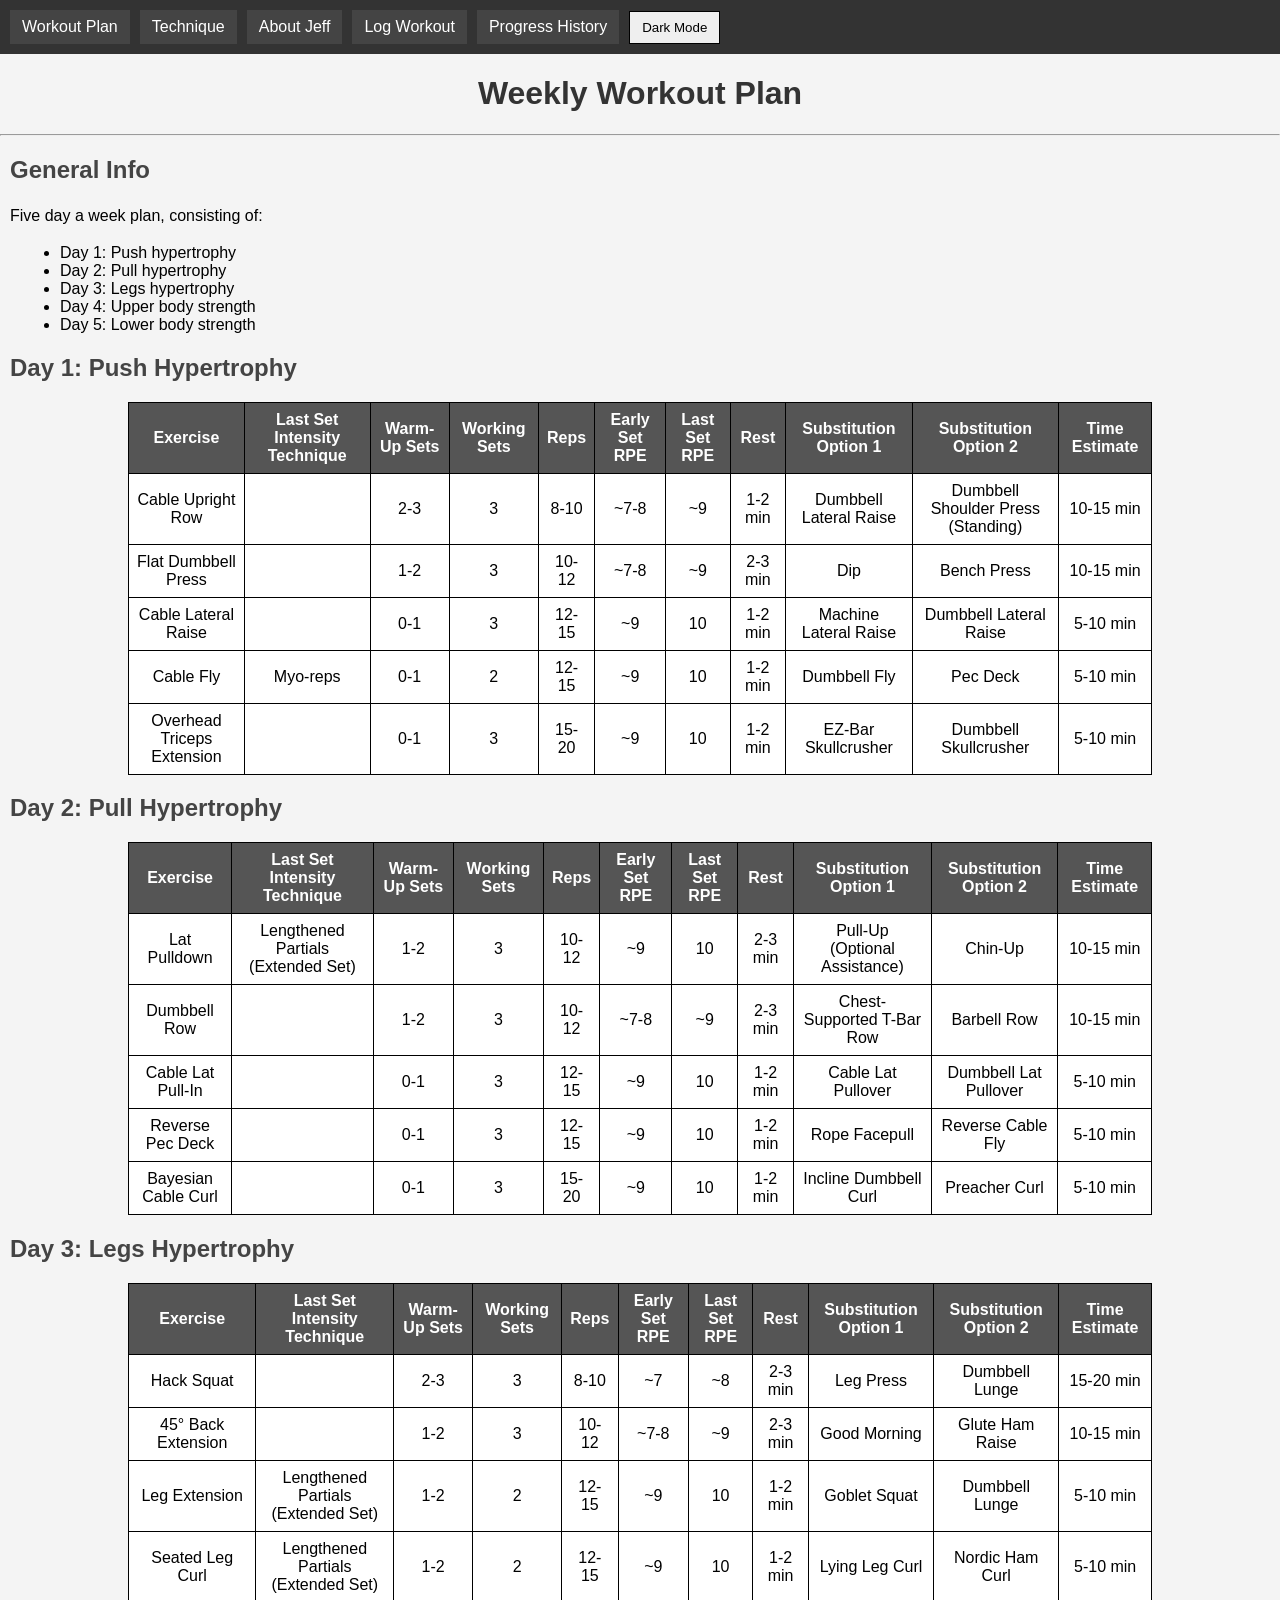
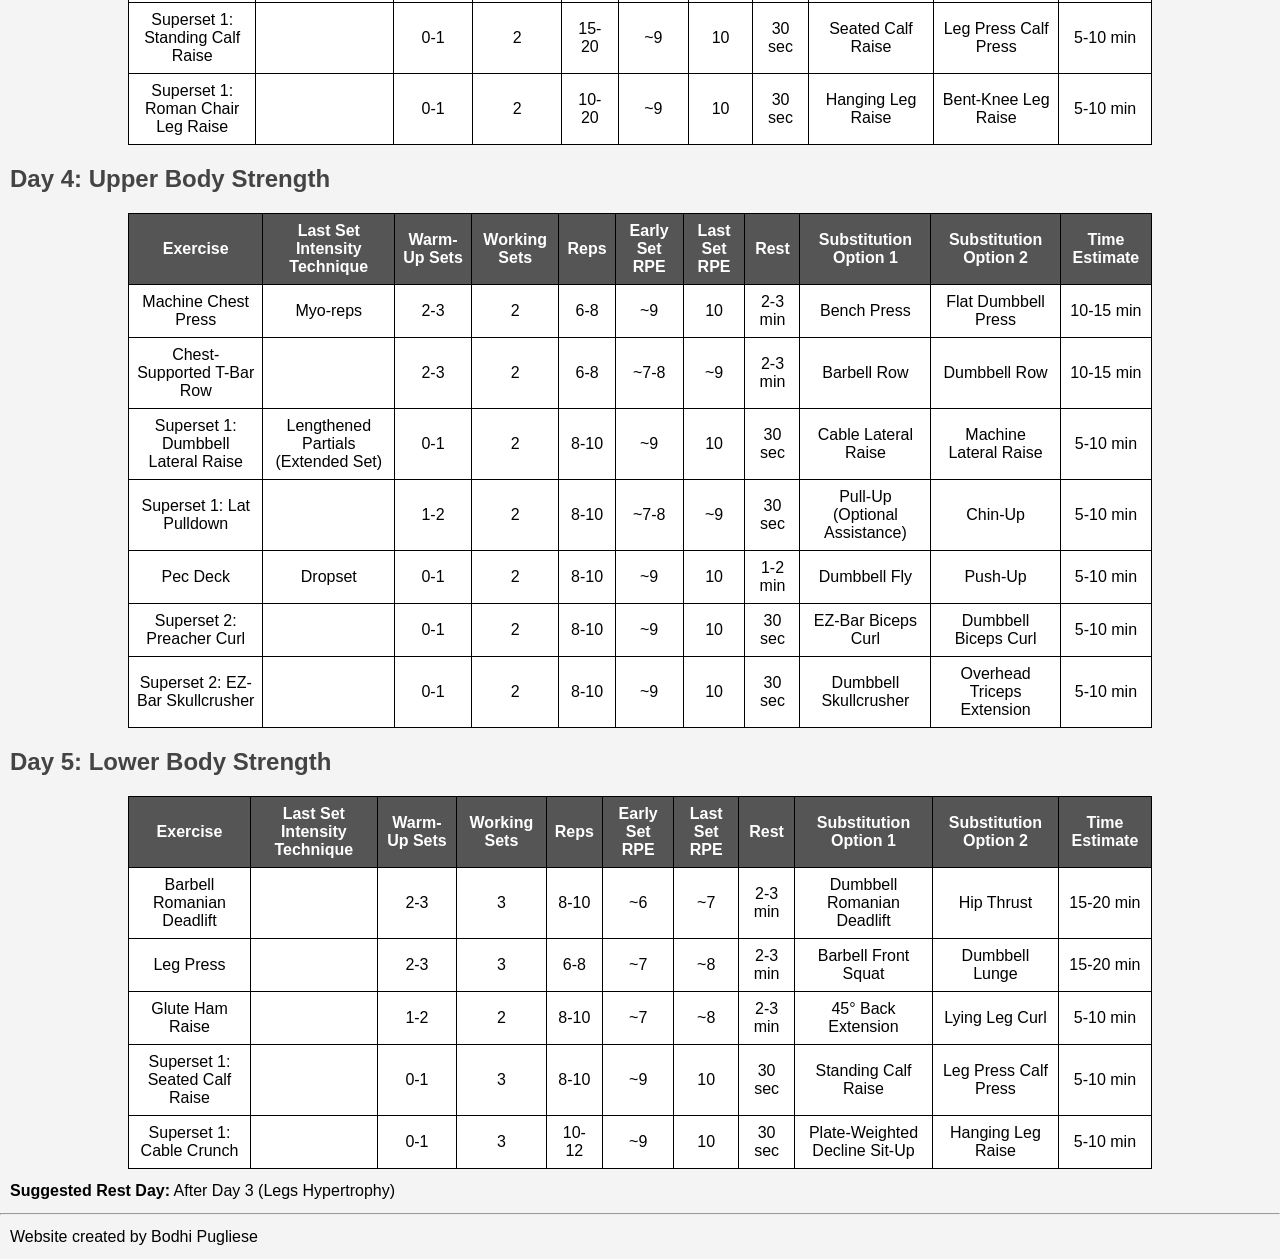
<file: index.html>
<!DOCTYPE html>
<html lang="en">
<head>
    <meta charset="UTF-8">
    <meta name="viewport" content="width=device-width, initial-scale=1.0">
    <title>Workout Routine</title>
    <link rel="stylesheet" href="style.css">
</head>
<body>
    <nav>
        <a href="index.html">Workout Plan</a>
        <a href="technique.html">Technique</a>
        <a href="about.html">About Jeff</a>
        <a href="log.html">Log Workout</a>
        <a href="history.html">Progress History</a>
        <button id="darkModeButton">Dark Mode</button>
    </nav>

    <h1>Weekly Workout Plan</h1>
    <hr>

    <h2>General Info</h2>
    <p>Five day a week plan, consisting of:</p>
    <ul>
        <li>Day 1: Push hypertrophy</li>
        <li>Day 2: Pull hypertrophy</li>
        <li>Day 3: Legs hypertrophy</li>
        <li>Day 4: Upper body strength</li>
        <li>Day 5: Lower body strength</li>
    </ul>

    <h2>Day 1: Push Hypertrophy</h2>
    <table border="1">
        <tr>
            <th>Exercise</th>
            <th>Last Set Intensity Technique</th>
            <th>Warm-Up Sets</th>
            <th>Working Sets</th>
            <th>Reps</th>
            <th>Early Set RPE</th>
            <th>Last Set RPE</th>
            <th>Rest</th>
            <th>Substitution Option 1</th>
            <th>Substitution Option 2</th>
            <th>Time Estimate</th>
        </tr>
        <tr>
            <td>Cable Upright Row</td>
            <td></td>
            <td>2-3</td>
            <td>3</td>
            <td>8-10</td>
            <td>~7-8</td>
            <td>~9</td>
            <td>1-2 min</td>
            <td>Dumbbell Lateral Raise</td>
            <td>Dumbbell Shoulder Press (Standing)</td>
            <td>10-15 min</td>
        </tr>
        <tr>
            <td>Flat Dumbbell Press</td>
            <td></td>
            <td>1-2</td>
            <td>3</td>
            <td>10-12</td>
            <td>~7-8</td>
            <td>~9</td>
            <td>2-3 min</td>
            <td>Dip</td>
            <td>Bench Press</td>
            <td>10-15 min</td>
        </tr>
        <tr>
            <td>Cable Lateral Raise</td>
            <td></td>
            <td>0-1</td>
            <td>3</td>
            <td>12-15</td>
            <td>~9</td>
            <td>10</td>
            <td>1-2 min</td>
            <td>Machine Lateral Raise</td>
            <td>Dumbbell Lateral Raise</td>
            <td>5-10 min</td>
        </tr>
        <tr>
            <td>Cable Fly</td>
            <td>Myo-reps</td>
            <td>0-1</td>
            <td>2</td>
            <td>12-15</td>
            <td>~9</td>
            <td>10</td>
            <td>1-2 min</td>
            <td>Dumbbell Fly</td>
            <td>Pec Deck</td>
            <td>5-10 min</td>
        </tr>
        <tr>
            <td>Overhead Triceps Extension</td>
            <td></td>
            <td>0-1</td>
            <td>3</td>
            <td>15-20</td>
            <td>~9</td>
            <td>10</td>
            <td>1-2 min</td>
            <td>EZ-Bar Skullcrusher</td>
            <td>Dumbbell Skullcrusher</td>
            <td>5-10 min</td>
        </tr>
    </table>

    <h2>Day 2: Pull Hypertrophy</h2>
    <table border="1">
        <tr>
            <th>Exercise</th>
            <th>Last Set Intensity Technique</th>
            <th>Warm-Up Sets</th>
            <th>Working Sets</th>
            <th>Reps</th>
            <th>Early Set RPE</th>
            <th>Last Set RPE</th>
            <th>Rest</th>
            <th>Substitution Option 1</th>
            <th>Substitution Option 2</th>
            <th>Time Estimate</th>
        </tr>
        <tr>
            <td>Lat Pulldown</td>
            <td>Lengthened Partials (Extended Set)</td>
            <td>1-2</td>
            <td>3</td>
            <td>10-12</td>
            <td>~9</td>
            <td>10</td>
            <td>2-3 min</td>
            <td>Pull-Up (Optional Assistance)</td>
            <td>Chin-Up</td>
            <td>10-15 min</td>
        </tr>
        <tr>
            <td>Dumbbell Row</td>
            <td></td>
            <td>1-2</td>
            <td>3</td>
            <td>10-12</td>
            <td>~7-8</td>
            <td>~9</td>
            <td>2-3 min</td>
            <td>Chest-Supported T-Bar Row</td>
            <td>Barbell Row</td>
            <td>10-15 min</td>
        </tr>
        <tr>
            <td>Cable Lat Pull-In</td>
            <td></td>
            <td>0-1</td>
            <td>3</td>
            <td>12-15</td>
            <td>~9</td>
            <td>10</td>
            <td>1-2 min</td>
            <td>Cable Lat Pullover</td>
            <td>Dumbbell Lat Pullover</td>
            <td>5-10 min</td>
        </tr>
        <tr>
            <td>Reverse Pec Deck</td>
            <td></td>
            <td>0-1</td>
            <td>3</td>
            <td>12-15</td>
            <td>~9</td>
            <td>10</td>
            <td>1-2 min</td>
            <td>Rope Facepull</td>
            <td>Reverse Cable Fly</td>
            <td>5-10 min</td>
        </tr>
        <tr>
            <td>Bayesian Cable Curl</td>
            <td></td>
            <td>0-1</td>
            <td>3</td>
            <td>15-20</td>
            <td>~9</td>
            <td>10</td>
            <td>1-2 min</td>
            <td>Incline Dumbbell Curl</td>
            <td>Preacher Curl</td>
            <td>5-10 min</td>
        </tr>
    </table>

    <h2>Day 3: Legs Hypertrophy</h2>
    <table border="1">
        <tr>
            <th>Exercise</th>
            <th>Last Set Intensity Technique</th>
            <th>Warm-Up Sets</th>
            <th>Working Sets</th>
            <th>Reps</th>
            <th>Early Set RPE</th>
            <th>Last Set RPE</th>
            <th>Rest</th>
            <th>Substitution Option 1</th>
            <th>Substitution Option 2</th>
            <th>Time Estimate</th>
        </tr>
        <tr>
            <td>Hack Squat</td>
            <td></td>
            <td>2-3</td>
            <td>3</td>
            <td>8-10</td>
            <td>~7</td>
            <td>~8</td>
            <td>2-3 min</td>
            <td>Leg Press</td>
            <td>Dumbbell Lunge</td>
            <td>15-20 min</td>
        </tr>
        <tr>
            <td>45° Back Extension</td>
            <td></td>
            <td>1-2</td>
            <td>3</td>
            <td>10-12</td>
            <td>~7-8</td>
            <td>~9</td>
            <td>2-3 min</td>
            <td>Good Morning</td>
            <td>Glute Ham Raise</td>
            <td>10-15 min</td>
        </tr>
        <tr>
            <td>Leg Extension</td>
            <td>Lengthened Partials (Extended Set)</td>
            <td>1-2</td>
            <td>2</td>
            <td>12-15</td>
            <td>~9</td>
            <td>10</td>
            <td>1-2 min</td>
            <td>Goblet Squat</td>
            <td>Dumbbell Lunge</td>
            <td>5-10 min</td>
        </tr>
        <tr>
            <td>Seated Leg Curl</td>
            <td>Lengthened Partials (Extended Set)</td>
            <td>1-2</td>
            <td>2</td>
            <td>12-15</td>
            <td>~9</td>
            <td>10</td>
            <td>1-2 min</td>
            <td>Lying Leg Curl</td>
            <td>Nordic Ham Curl</td>
            <td>5-10 min</td>
        </tr>
        <tr>
            <td>Superset 1: Standing Calf Raise</td>
            <td></td>
            <td>0-1</td>
            <td>2</td>
            <td>15-20</td>
            <td>~9</td>
            <td>10</td>
            <td>30 sec</td>
            <td>Seated Calf Raise</td>
            <td>Leg Press Calf Press</td>
            <td>5-10 min</td>
        </tr>
        <tr>
            <td>Superset 1: Roman Chair Leg Raise</td>
            <td></td>
            <td>0-1</td>
            <td>2</td>
            <td>10-20</td>
            <td>~9</td>
            <td>10</td>
            <td>30 sec</td>
            <td>Hanging Leg Raise</td>
            <td>Bent-Knee Leg Raise</td>
            <td>5-10 min</td>
        </tr>
    </table>

    <h2>Day 4: Upper Body Strength</h2>
    <table border="1">
        <tr>
            <th>Exercise</th>
            <th>Last Set Intensity Technique</th>
            <th>Warm-Up Sets</th>
            <th>Working Sets</th>
            <th>Reps</th>
            <th>Early Set RPE</th>
            <th>Last Set RPE</th>
            <th>Rest</th>
            <th>Substitution Option 1</th>
            <th>Substitution Option 2</th>
            <th>Time Estimate</th>
        </tr>
        <tr>
            <td>Machine Chest Press</td>
            <td>Myo-reps</td>
            <td>2-3</td>
            <td>2</td>
            <td>6-8</td>
            <td>~9</td>
            <td>10</td>
            <td>2-3 min</td>
            <td>Bench Press</td>
            <td>Flat Dumbbell Press</td>
            <td>10-15 min</td>
        </tr>
        <tr>
            <td>Chest-Supported T-Bar Row</td>
            <td></td>
            <td>2-3</td>
            <td>2</td>
            <td>6-8</td>
            <td>~7-8</td>
            <td>~9</td>
            <td>2-3 min</td>
            <td>Barbell Row</td>
            <td>Dumbbell Row</td>
            <td>10-15 min</td>
        </tr>
        <tr>
            <td>Superset 1: Dumbbell Lateral Raise</td>
            <td>Lengthened Partials (Extended Set)</td>
            <td>0-1</td>
            <td>2</td>
            <td>8-10</td>
            <td>~9</td>
            <td>10</td>
            <td>30 sec</td>
            <td>Cable Lateral Raise</td>
            <td>Machine Lateral Raise</td>
            <td>5-10 min</td>
        </tr>
        <tr>
            <td>Superset 1: Lat Pulldown</td>
            <td></td>
            <td>1-2</td>
            <td>2</td>
            <td>8-10</td>
            <td>~7-8</td>
            <td>~9</td>
            <td>30 sec</td>
            <td>Pull-Up (Optional Assistance)</td>
            <td>Chin-Up</td>
            <td>5-10 min</td>
        </tr>
        <tr>
            <td>Pec Deck</td>
            <td>Dropset</td>
            <td>0-1</td>
            <td>2</td>
            <td>8-10</td>
            <td>~9</td>
            <td>10</td>
            <td>1-2 min</td>
            <td>Dumbbell Fly</td>
            <td>Push-Up</td>
            <td>5-10 min</td>
        </tr>
        <tr>
            <td>Superset 2: Preacher Curl</td>
            <td></td>
            <td>0-1</td>
            <td>2</td>
            <td>8-10</td>
            <td>~9</td>
            <td>10</td>
            <td>30 sec</td>
            <td>EZ-Bar Biceps Curl</td>
            <td>Dumbbell Biceps Curl</td>
            <td>5-10 min</td>
        </tr>
        <tr>
            <td>Superset 2: EZ-Bar Skullcrusher</td>
            <td></td>
            <td>0-1</td>
            <td>2</td>
            <td>8-10</td>
            <td>~9</td>
            <td>10</td>
            <td>30 sec</td>
            <td>Dumbbell Skullcrusher</td>
            <td>Overhead Triceps Extension</td>
            <td>5-10 min</td>
        </tr>
    </table>

    <h2>Day 5: Lower Body Strength</h2>
    <table border="1">
        <tr>
            <th>Exercise</th>
            <th>Last Set Intensity Technique</th>
            <th>Warm-Up Sets</th>
            <th>Working Sets</th>
            <th>Reps</th>
            <th>Early Set RPE</th>
            <th>Last Set RPE</th>
            <th>Rest</th>
            <th>Substitution Option 1</th>
            <th>Substitution Option 2</th>
            <th>Time Estimate</th>
        </tr>
        <tr>
            <td>Barbell Romanian Deadlift</td>
            <td></td>
            <td>2-3</td>
            <td>3</td>
            <td>8-10</td>
            <td>~6</td>
            <td>~7</td>
            <td>2-3 min</td>
            <td>Dumbbell Romanian Deadlift</td>
            <td>Hip Thrust</td>
            <td>15-20 min</td>
        </tr>
        <tr>
            <td>Leg Press</td>
            <td></td>
            <td>2-3</td>
            <td>3</td>
            <td>6-8</td>
            <td>~7</td>
            <td>~8</td>
            <td>2-3 min</td>
            <td>Barbell Front Squat</td>
            <td>Dumbbell Lunge</td>
            <td>15-20 min</td>
        </tr>
        <tr>
            <td>Glute Ham Raise</td>
            <td></td>
            <td>1-2</td>
            <td>2</td>
            <td>8-10</td>
            <td>~7</td>
            <td>~8</td>
            <td>2-3 min</td>
            <td>45° Back Extension</td>
            <td>Lying Leg Curl</td>
            <td>5-10 min</td>
        </tr>
        <tr>
            <td>Superset 1: Seated Calf Raise</td>
            <td></td>
            <td>0-1</td>
            <td>3</td>
            <td>8-10</td>
            <td>~9</td>
            <td>10</td>
            <td>30 sec</td>
            <td>Standing Calf Raise</td>
            <td>Leg Press Calf Press</td>
            <td>5-10 min</td>
        </tr>
        <tr>
            <td>Superset 1: Cable Crunch</td>
            <td></td>
            <td>0-1</td>
            <td>3</td>
            <td>10-12</td>
            <td>~9</td>
            <td>10</td>
            <td>30 sec</td>
            <td>Plate-Weighted Decline Sit-Up</td>
            <td>Hanging Leg Raise</td>
            <td>5-10 min</td>
        </tr>
    </table>

    <p><strong>Suggested Rest Day:</strong> After Day 3 (Legs Hypertrophy)</p>

    <footer>
        <hr>
        <p>Website created by Bodhi Pugliese</p>
    </footer>

    <script src="script.js"></script>
</body>
</html>
</file>
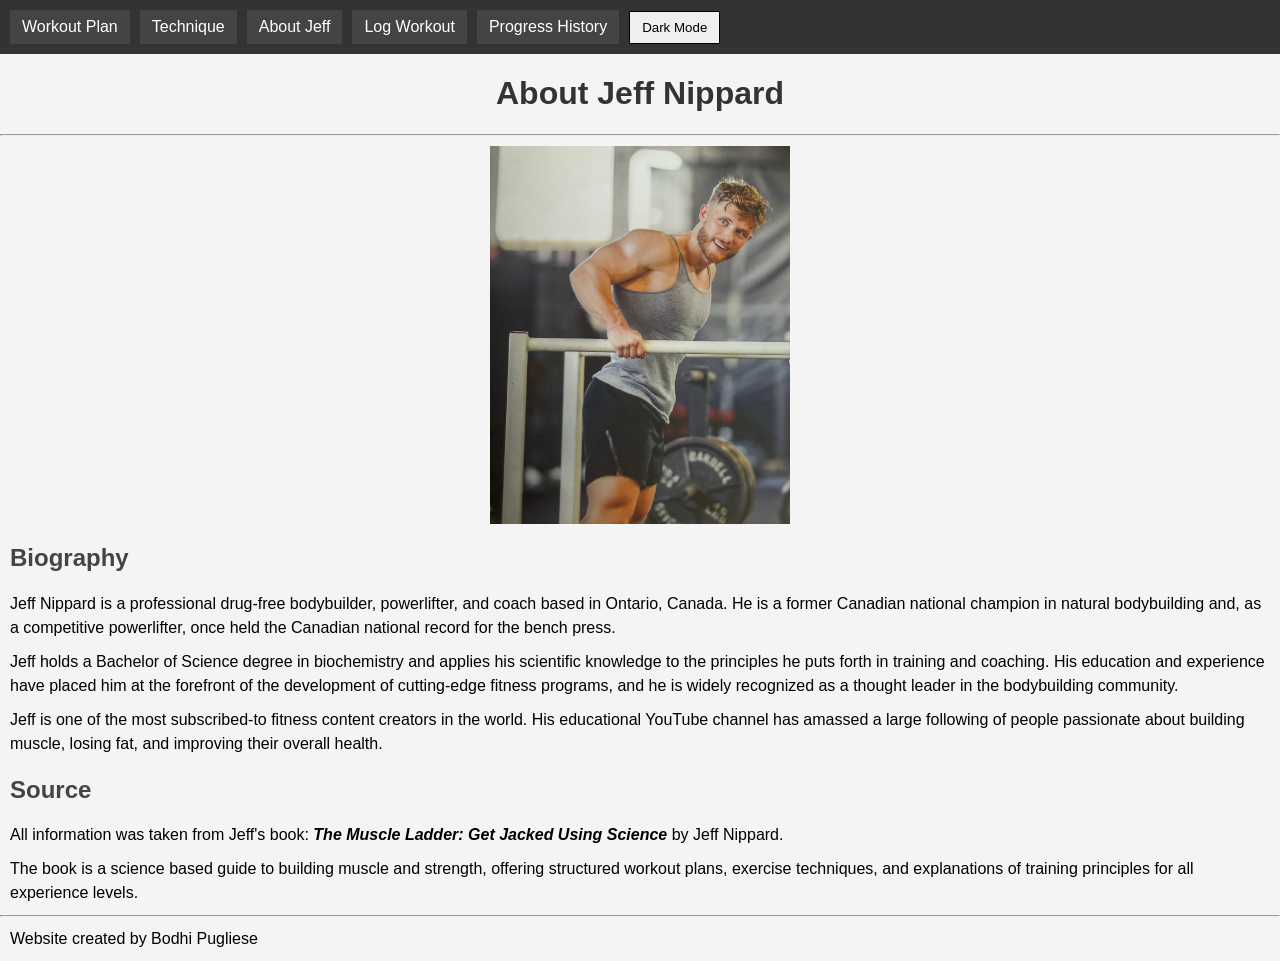
<file: about.html>
<!DOCTYPE html>
<html lang="en">
<head>
    <meta charset="UTF-8">
    <meta name="viewport" content="width=device-width, initial-scale=1.0">
    <title>About Jeff Nippard</title>
    <link rel="stylesheet" href="style.css">
</head>
<body>

    <nav>
        <a href="index.html">Workout Plan</a>
        <a href="technique.html">Technique</a>
        <a href="about.html">About Jeff</a>
        <a href="log.html">Log Workout</a>
        <a href="history.html">Progress History</a>
        <button id="darkModeButton">Dark Mode</button>
    </nav>

    <header>
        <h1>About Jeff Nippard</h1>
        <hr>
    </header>

    <main>

        <section>
            <img src="jeff.jpeg" alt="Jeff Nippard" width="300">
        </section>

        <section>
            <h2>Biography</h2>

            <p>
                Jeff Nippard is a professional drug-free bodybuilder, powerlifter, and coach based in Ontario, Canada.
                He is a former Canadian national champion in natural bodybuilding and, as a competitive powerlifter,
                once held the Canadian national record for the bench press.
            </p>

            <p>
                Jeff holds a Bachelor of Science degree in biochemistry and applies his scientific knowledge to the
                principles he puts forth in training and coaching. His education and experience have placed him at the
                forefront of the development of cutting-edge fitness programs, and he is widely recognized as a thought
                leader in the bodybuilding community.
            </p>

            <p>
                Jeff is one of the most subscribed-to fitness content creators in the world. His educational YouTube
                channel has amassed a large following of people passionate about building muscle, losing fat, and
                improving their overall health.
            </p>
        </section>

        <section>
            <h2>Source</h2>

            <p>
                All information was taken from Jeff's book:
                <b><i>The Muscle Ladder: Get Jacked Using Science</i></b> by Jeff Nippard.
            </p>

            <p>
                The book is a science based guide to building muscle and strength, offering structured workout plans,
                exercise techniques, and explanations of training principles for all experience levels.
            </p>

        </section>

    </main>

    <footer>
        <hr>
        <p>Website created by Bodhi Pugliese</p>
    </footer>

    <script src="script.js"></script>
</body>
</html>
</file>
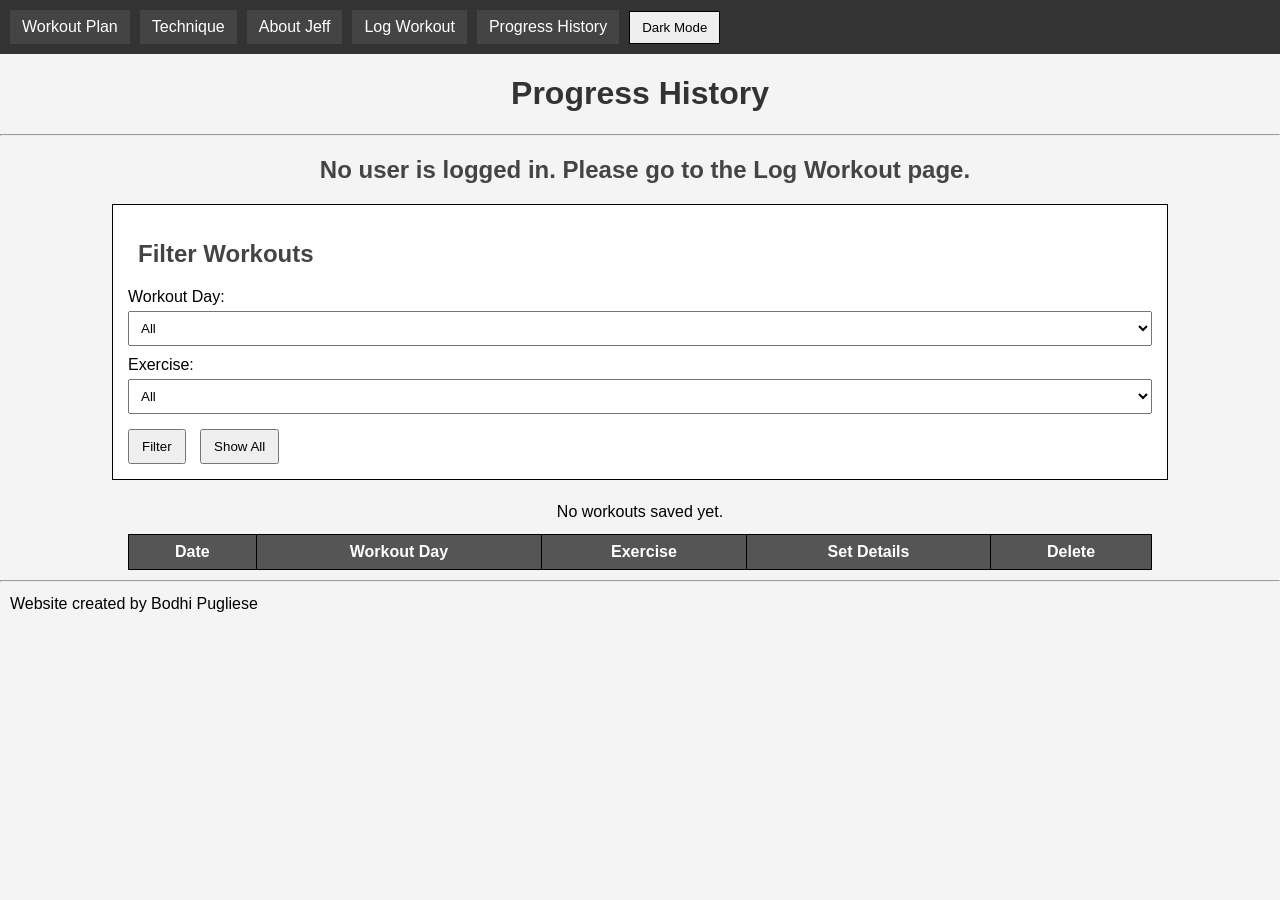
<file: history.html>
<!DOCTYPE html>
<html lang="en">
<head>
    <meta charset="UTF-8">
    <meta name="viewport" content="width=device-width, initial-scale=1.0">
    <title>Progress History</title>
    <link rel="stylesheet" href="style.css">
</head>
<body>

    <nav>
        <a href="index.html">Workout Plan</a>
        <a href="technique.html">Technique</a>
        <a href="about.html">About Jeff</a>
        <a href="log.html">Log Workout</a>
        <a href="history.html">Progress History</a>
        <button type="button" id="darkModeButton">Dark Mode</button>
    </nav>

    <h1>Progress History</h1>
    <hr>

    <h2 id="historyTitle"></h2>

    <div class="formBox">
        <h2>Filter Workouts</h2>

        <label for="filterDay">Workout Day:</label>
        <select id="filterDay">
            <option value="All">All</option>
            <option value="Push Hypertrophy">Push Hypertrophy</option>
            <option value="Pull Hypertrophy">Pull Hypertrophy</option>
            <option value="Legs Hypertrophy">Legs Hypertrophy</option>
            <option value="Upper Body Strength">Upper Body Strength</option>
            <option value="Lower Body Strength">Lower Body Strength</option>
        </select>

        <label for="filterExercise">Exercise:</label>
        <select id="filterExercise">
            <option value="All">All</option>
        </select>

        <button type="button" id="filterButton">Filter</button>
        <button type="button" id="showAllButton">Show All</button>
    </div>

    <p id="emptyMessage"></p>

    <table id="historyTable">
        <thead>
            <tr>
                <th>Date</th>
                <th>Workout Day</th>
                <th>Exercise</th>
                <th>Set Details</th>
                <th>Delete</th>
            </tr>
        </thead>
        <tbody id="historyBody">
        </tbody>
    </table>

    <footer>
        <hr>
        <p>Website created by Bodhi Pugliese</p>
    </footer>

    <script src="script.js"></script>
</body>
</html>
</file>
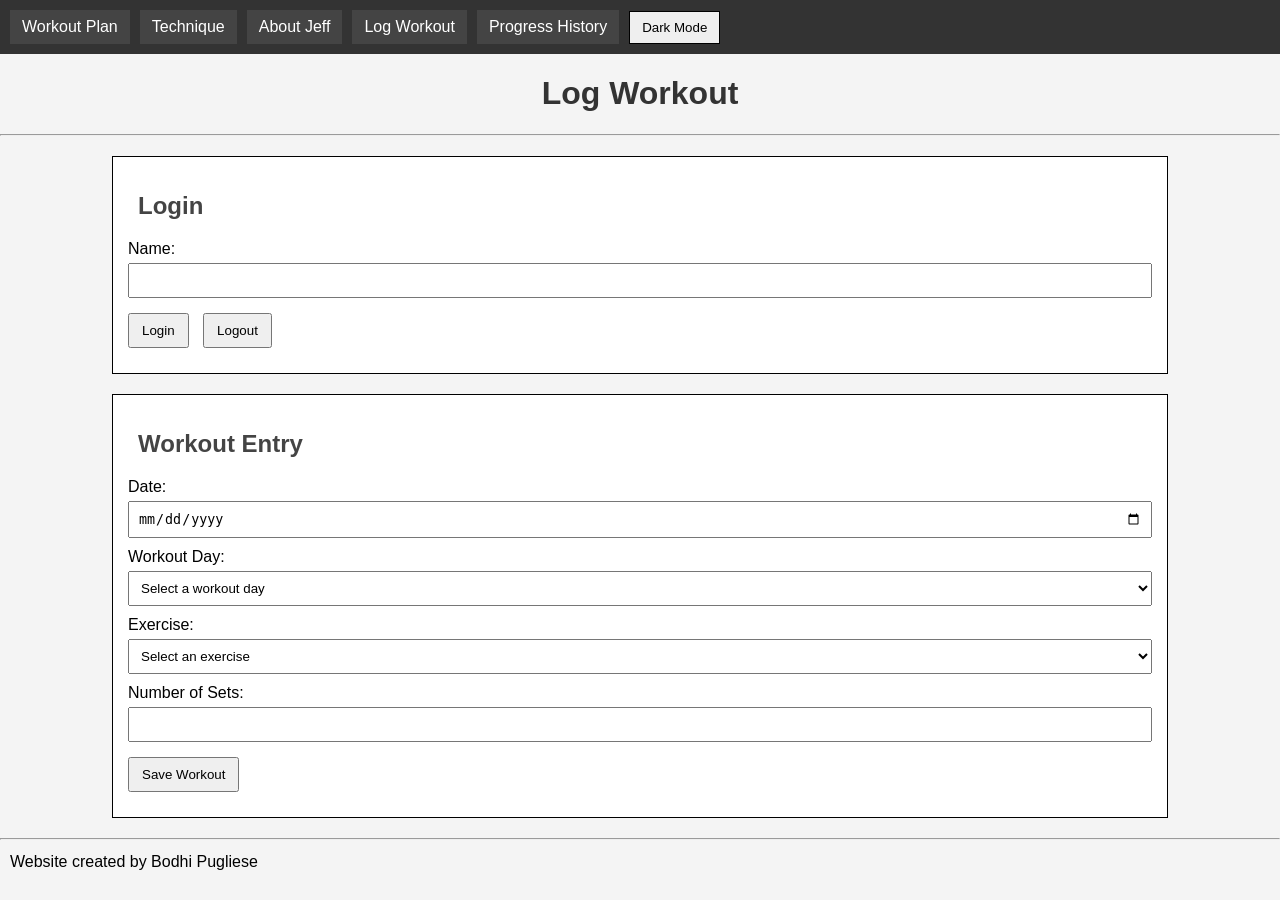
<file: log.html>
<!DOCTYPE html>
<html lang="en">
<head>
    <meta charset="UTF-8">
    <meta name="viewport" content="width=device-width, initial-scale=1.0">
    <title>Log Workout</title>
    <link rel="stylesheet" href="style.css">
</head>
<body>

    <nav>
        <a href="index.html">Workout Plan</a>
        <a href="technique.html">Technique</a>
        <a href="about.html">About Jeff</a>
        <a href="log.html">Log Workout</a>
        <a href="history.html">Progress History</a>
        <button type="button" id="darkModeButton">Dark Mode</button>
    </nav>

    <h1>Log Workout</h1>
    <hr>

    <div class="formBox">
        <h2>Login</h2>

        <label for="userName">Name:</label>
        <input type="text" id="userName">

        <button type="button" id="loginButton">Login</button>
        <button type="button" id="logoutButton">Logout</button>

        <p id="welcomeMessage"></p>
    </div>

    <div class="formBox">
        <h2>Workout Entry</h2>

        <form id="workoutForm">
            <label for="workoutDate">Date:</label>
            <input type="date" id="workoutDate">

            <label for="workoutDay">Workout Day:</label>
            <select id="workoutDay">
                <option value="">Select a workout day</option>
                <option value="Push Hypertrophy">Push Hypertrophy</option>
                <option value="Pull Hypertrophy">Pull Hypertrophy</option>
                <option value="Legs Hypertrophy">Legs Hypertrophy</option>
                <option value="Upper Body Strength">Upper Body Strength</option>
                <option value="Lower Body Strength">Lower Body Strength</option>
            </select>

            <label for="exercise">Exercise:</label>
            <select id="exercise">
                <option value="">Select an exercise</option>
            </select>

            <label for="numberOfSets">Number of Sets:</label>
            <input type="number" id="numberOfSets" min="1">

            <div id="setInputs"></div>

            <button type="submit">Save Workout</button>
        </form>

        <p id="logMessage"></p>
    </div>

    <footer>
        <hr>
        <p>Website created by Bodhi Pugliese</p>
    </footer>

    <script src="script.js"></script>
</body>
</html>
</file>
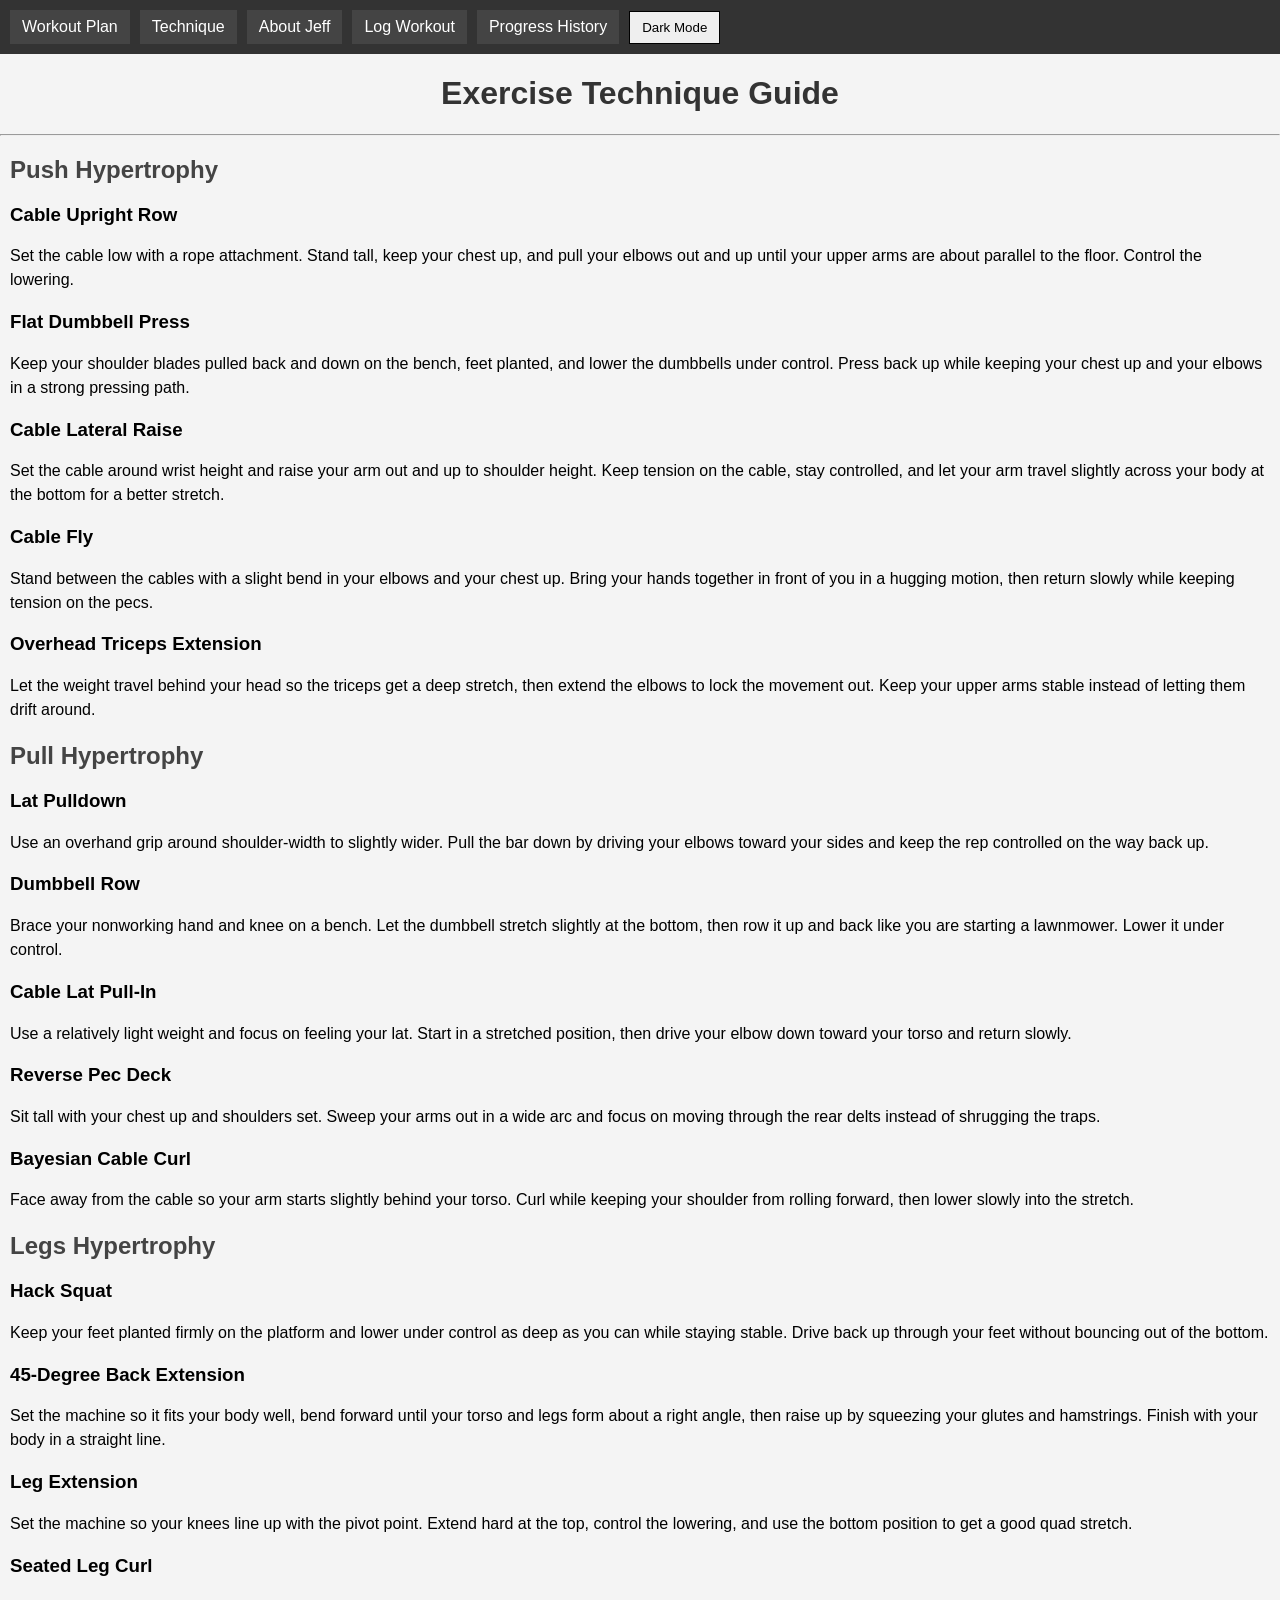
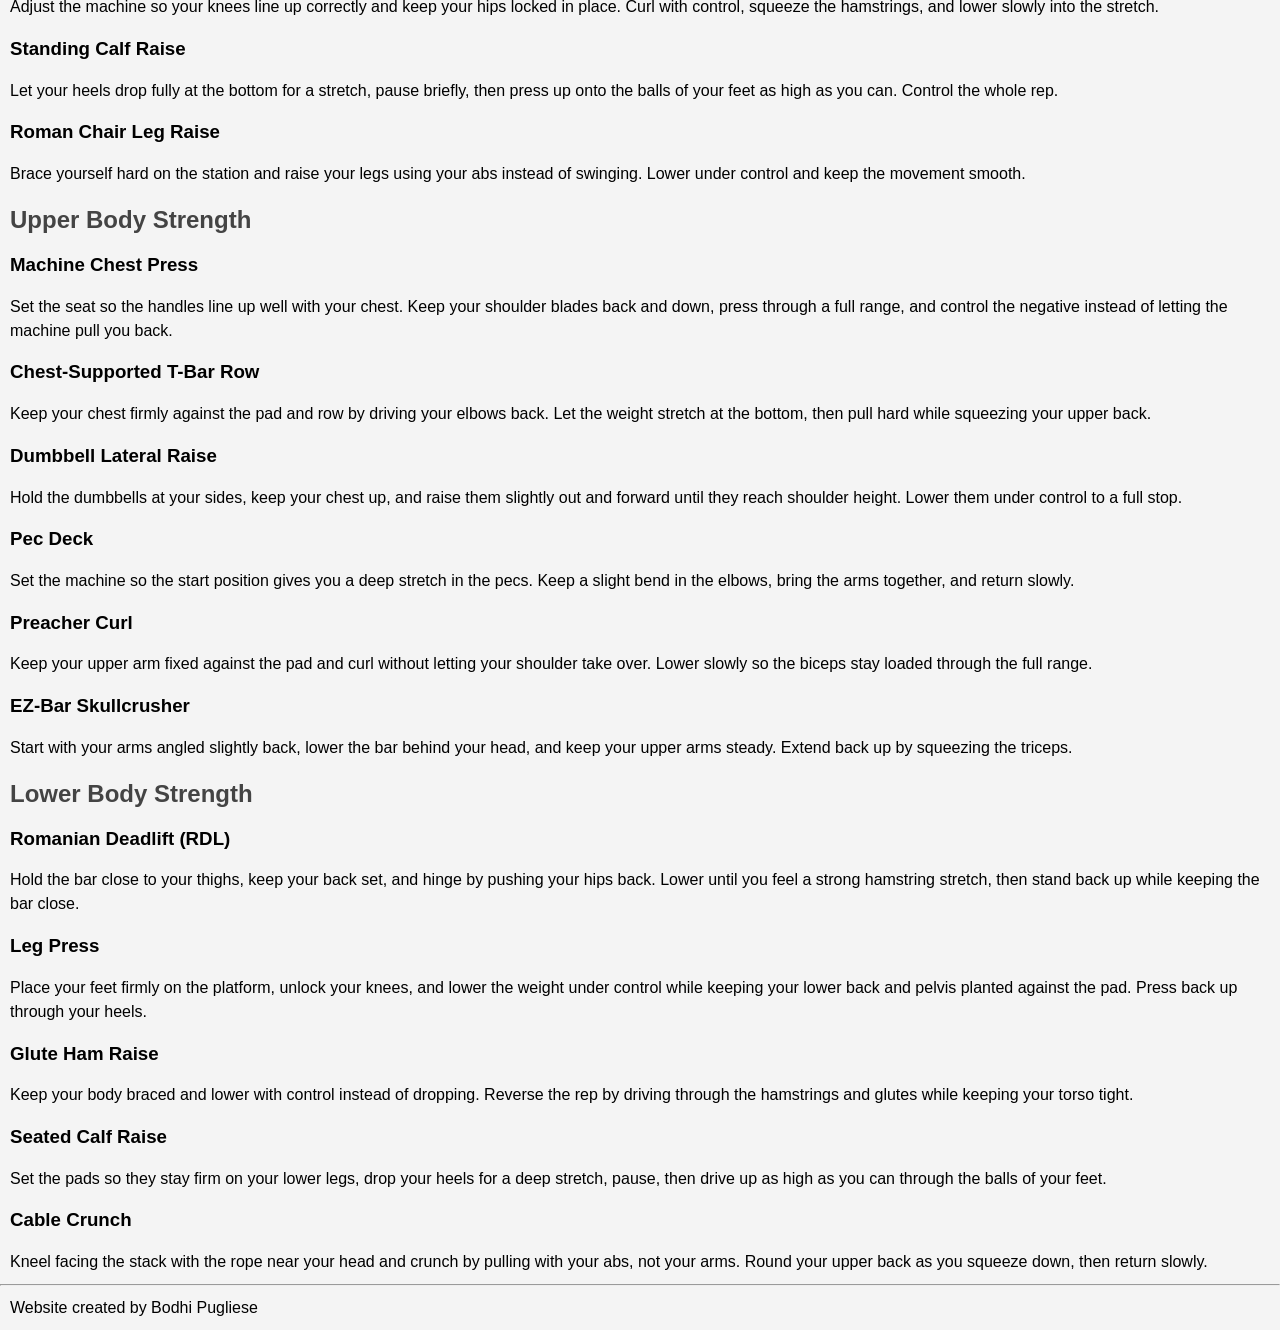
<file: technique.html>
<!DOCTYPE html>
<html lang="en">
<head>
    <meta charset="UTF-8">
    <meta name="viewport" content="width=device-width, initial-scale=1.0">
    <title>Technique</title>
    <link rel="stylesheet" href="style.css">
</head>
<body>

    <nav>
        <a href="index.html">Workout Plan</a>
        <a href="technique.html">Technique</a>
        <a href="about.html">About Jeff</a>
        <a href="log.html">Log Workout</a>
        <a href="history.html">Progress History</a>
        <button id="darkModeButton">Dark Mode</button>
    </nav>

    <header>
        <h1>Exercise Technique Guide</h1>
        <hr>
    </header>

    <main>

        <section>
            <h2>Push Hypertrophy</h2>

            <h3>Cable Upright Row</h3>
            <p>
                Set the cable low with a rope attachment. Stand tall, keep your chest up, and pull your elbows
                out and up until your upper arms are about parallel to the floor. Control the lowering.
            </p>

            <h3>Flat Dumbbell Press</h3>
            <p>
                Keep your shoulder blades pulled back and down on the bench, feet planted, and lower the dumbbells
                under control. Press back up while keeping your chest up and your elbows in a strong pressing path.
            </p>

            <h3>Cable Lateral Raise</h3>
            <p>
                Set the cable around wrist height and raise your arm out and up to shoulder height. Keep tension
                on the cable, stay controlled, and let your arm travel slightly across your body at the bottom
                for a better stretch.
            </p>

            <h3>Cable Fly</h3>
            <p>
                Stand between the cables with a slight bend in your elbows and your chest up. Bring your hands
                together in front of you in a hugging motion, then return slowly while keeping tension on the pecs.
            </p>

            <h3>Overhead Triceps Extension</h3>
            <p>
                Let the weight travel behind your head so the triceps get a deep stretch, then extend the elbows
                to lock the movement out. Keep your upper arms stable instead of letting them drift around.
            </p>
        </section>

        <section>
            <h2>Pull Hypertrophy</h2>

            <h3>Lat Pulldown</h3>
            <p>
                Use an overhand grip around shoulder-width to slightly wider. Pull the bar down by driving your
                elbows toward your sides and keep the rep controlled on the way back up.
            </p>

            <h3>Dumbbell Row</h3>
            <p>
                Brace your nonworking hand and knee on a bench. Let the dumbbell stretch slightly at the bottom,
                then row it up and back like you are starting a lawnmower. Lower it under control.
            </p>

            <h3>Cable Lat Pull-In</h3>
            <p>
                Use a relatively light weight and focus on feeling your lat. Start in a stretched position, then
                drive your elbow down toward your torso and return slowly.
            </p>

            <h3>Reverse Pec Deck</h3>
            <p>
                Sit tall with your chest up and shoulders set. Sweep your arms out in a wide arc and focus on
                moving through the rear delts instead of shrugging the traps.
            </p>

            <h3>Bayesian Cable Curl</h3>
            <p>
                Face away from the cable so your arm starts slightly behind your torso. Curl while keeping your
                shoulder from rolling forward, then lower slowly into the stretch.
            </p>
        </section>

        <section>
            <h2>Legs Hypertrophy</h2>

            <h3>Hack Squat</h3>
            <p>
                Keep your feet planted firmly on the platform and lower under control as deep as you can while
                staying stable. Drive back up through your feet without bouncing out of the bottom.
            </p>

            <h3>45-Degree Back Extension</h3>
            <p>
                Set the machine so it fits your body well, bend forward until your torso and legs form about a
                right angle, then raise up by squeezing your glutes and hamstrings. Finish with your body in a
                straight line.
            </p>

            <h3>Leg Extension</h3>
            <p>
                Set the machine so your knees line up with the pivot point. Extend hard at the top, control the
                lowering, and use the bottom position to get a good quad stretch.
            </p>

            <h3>Seated Leg Curl</h3>
            <p>
                Adjust the machine so your knees line up correctly and keep your hips locked in place. Curl with
                control, squeeze the hamstrings, and lower slowly into the stretch.
            </p>

            <h3>Standing Calf Raise</h3>
            <p>
                Let your heels drop fully at the bottom for a stretch, pause briefly, then press up onto the balls
                of your feet as high as you can. Control the whole rep.
            </p>

            <h3>Roman Chair Leg Raise</h3>
            <p>
                Brace yourself hard on the station and raise your legs using your abs instead of swinging. Lower
                under control and keep the movement smooth.
            </p>
        </section>

        <section>
            <h2>Upper Body Strength</h2>

            <h3>Machine Chest Press</h3>
            <p>
                Set the seat so the handles line up well with your chest. Keep your shoulder blades back and down,
                press through a full range, and control the negative instead of letting the machine pull you back.
            </p>

            <h3>Chest-Supported T-Bar Row</h3>
            <p>
                Keep your chest firmly against the pad and row by driving your elbows back. Let the weight stretch
                at the bottom, then pull hard while squeezing your upper back.
            </p>

            <h3>Dumbbell Lateral Raise</h3>
            <p>
                Hold the dumbbells at your sides, keep your chest up, and raise them slightly out and forward until
                they reach shoulder height. Lower them under control to a full stop.
            </p>

            <h3>Pec Deck</h3>
            <p>
                Set the machine so the start position gives you a deep stretch in the pecs. Keep a slight bend in
                the elbows, bring the arms together, and return slowly.
            </p>

            <h3>Preacher Curl</h3>
            <p>
                Keep your upper arm fixed against the pad and curl without letting your shoulder take over. Lower
                slowly so the biceps stay loaded through the full range.
            </p>

            <h3>EZ-Bar Skullcrusher</h3>
            <p>
                Start with your arms angled slightly back, lower the bar behind your head, and keep your upper arms
                steady. Extend back up by squeezing the triceps.
            </p>
        </section>

        <section>
            <h2>Lower Body Strength</h2>

            <h3>Romanian Deadlift (RDL)</h3>
            <p>
                Hold the bar close to your thighs, keep your back set, and hinge by pushing your hips back. Lower
                until you feel a strong hamstring stretch, then stand back up while keeping the bar close.
            </p>

            <h3>Leg Press</h3>
            <p>
                Place your feet firmly on the platform, unlock your knees, and lower the weight under control while
                keeping your lower back and pelvis planted against the pad. Press back up through your heels.
            </p>

            <h3>Glute Ham Raise</h3>
            <p>
                Keep your body braced and lower with control instead of dropping. Reverse the rep by driving through
                the hamstrings and glutes while keeping your torso tight.
            </p>

            <h3>Seated Calf Raise</h3>
            <p>
                Set the pads so they stay firm on your lower legs, drop your heels for a deep stretch, pause, then
                drive up as high as you can through the balls of your feet.
            </p>

            <h3>Cable Crunch</h3>
            <p>
                Kneel facing the stack with the rope near your head and crunch by pulling with your abs, not your
                arms. Round your upper back as you squeeze down, then return slowly.
            </p>
        </section>

    </main>

    <footer>
        <hr>
        <p>Website created by Bodhi Pugliese</p>
    </footer>

    <script src="script.js"></script>
</body>
</html>
</file>
<file: style.css>
body {
    font-family: Arial, sans-serif;
    background-color: #f4f4f4;
    margin: 0;
    padding: 0;
}

nav {
    background-color: #333;
    padding: 10px;
    display: flex;
    gap: 10px;
    flex-wrap: wrap;
    align-items: center;
}

nav a {
    color: white;
    text-decoration: none;
    padding: 8px 12px;
    background-color: #444;
}

nav a:hover {
    color: yellow;
}

nav button {
    padding: 8px 12px;
    border: 1px solid black;
    cursor: pointer;
}

h1 {
    text-align: center;
    color: #333;
}

h2 {
    color: #444;
    margin-left: 10px;
}

h3 {
    margin-left: 10px;
}

p {
    margin: 10px;
    line-height: 1.5;
}

ul {
    margin-left: 20px;
}

table {
    width: 80%;
    margin: 10px auto;
    border-collapse: collapse;
    background-color: white;
}

th {
    background-color: #555;
    color: white;
    padding: 8px;
}

td {
    padding: 8px;
    text-align: center;
}

table, th, td {
    border: 1px solid black;
}

img {
    display: block;
    margin: 10px auto;
}

.formBox {
    width: 80%;
    margin: 20px auto;
    background-color: white;
    border: 1px solid black;
    padding: 15px;
}

label {
    display: block;
    margin-top: 10px;
    margin-bottom: 5px;
}

input, select {
    width: 100%;
    padding: 8px;
    box-sizing: border-box;
}

form button,
.formBox button {
    margin-top: 15px;
    margin-right: 10px;
    padding: 8px 12px;
    cursor: pointer;
}

#logMessage,
#welcomeMessage,
#emptyMessage,
#historyTitle {
    text-align: center;
}

.darkMode {
    background-color: #1f1f1f;
    color: white;
}

.darkMode h1,
.darkMode h2,
.darkMode h3,
.darkMode p,
.darkMode label,
.darkMode li {
    color: white;
}

.darkMode .formBox {
    background-color: #2b2b2b;
    color: white;
}

.darkMode table {
    background-color: #2b2b2b;
    color: white;
}

.darkMode th {
    background-color: #111;
}

.darkMode td,
.darkMode th,
.darkMode table {
    border: 1px solid white;
}

.darkMode input,
.darkMode select {
    background-color: #444;
    color: white;
    border: 1px solid white;
}

@media (max-width: 600px) {
    nav {
        flex-direction: column;
    }

    table {
        width: 95%;
        font-size: 12px;
    }

    .formBox {
        width: 95%;
    }
}

.setBox {
    margin-top: 15px;
    padding: 10px;
    border: 1px solid black;
    background-color: #f9f9f9;
}

.darkMode .setBox {
    background-color: #3a3a3a;
    border: 1px solid white;
}
</file>
